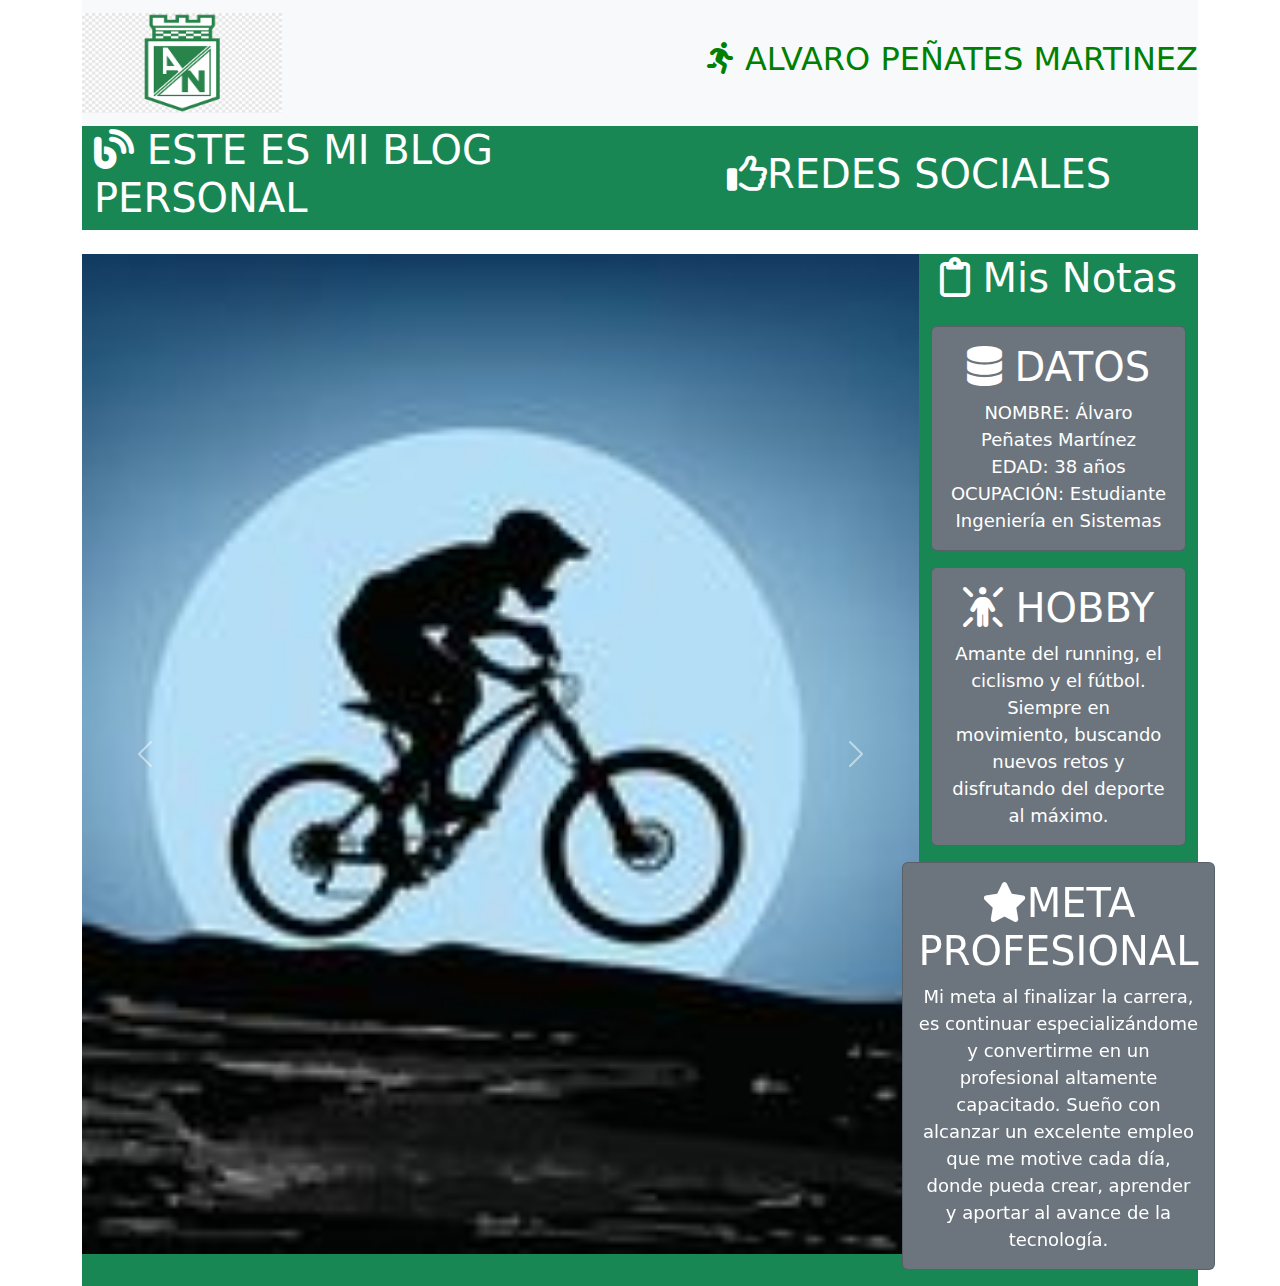
<file: index.html>
<!DOCTYPE html>
<html lang="es">
  <head>
    <meta charset="utf-8" />
    <meta name="viewport" content="width=device-width, initial-scale=1" />
    <title>Blog</title>
    <link rel="stylesheet" href="./estilos.css" />
    <link
      href="https://cdn.jsdelivr.net/npm/bootstrap@5.3.8/dist/css/bootstrap.min.css"
      rel="stylesheet"
    />
    <link
      rel="stylesheet"
      href="https://cdnjs.cloudflare.com/ajax/libs/font-awesome/6.6.0/css/all.min.css"
    />
  </head>
  <body class="container" >
    <nav class="navbar bg-body-tertiary">
      <a class="navbar-brand" href="#">
        <img src="./nacional.png" alt="Logo" width="200" height="100" />
      </a>
      <h2 class="text-center letra-verde">
        <i class="fa-solid fa-person-running"></i> ALVARO PEÑATES MARTINEZ
      </h2>
    </nav>

    <div class="container">
      <div class="row bg-success text-white">
        <div class="col-md-6 d-flex justify-content-center align-items-center">
          <h2 class="KIKE"><i class="fa-solid fa-blog"></i> ESTE ES MI BLOG PERSONAL</h2>
        </div>

        <div class="col-md-6 d-flex justify-content-center align-items-center">
          <h2 class="KIKE"><i class="fa-regular fa-thumbs-up"></i>REDES SOCIALES</h2>
        </div>
      </div>
    </div>

    <!-- CARRUSEL -->
    <div class="container-fluid mt-4">
      <div class="row bg-success">
        <!-- Carrusel -->
        <div class="col-9 p-0">
          <div id="carouselExample" class="carousel slide" data-bs-ride="carousel">
            <div class="carousel-inner">
              <div class="carousel-item active" >
                <img
                  src="./montaña.jpg"
                  class="d-block w-100 img-fluid"
                  alt="DEPORTE 1"
                />
              </div>
              <div class="carousel-item">
                <img
                  src="./running.jpeg"
                  class="d-block w-100 img-fluid"
                  alt="DEPORTE 2"
                />
              </div>
              <div class="carousel-item">
                <img
                  src="./futbol.webp"
                  class="d-block w-100 img-fluid"
                  alt="DEPORTE 3"
                />
              </div>
            </div>

            <!-- Controles del carrusel -->
            <button
              class="carousel-control-prev"
              type="button"
              data-bs-target="#carouselExample"
              data-bs-slide="prev"
            >
              <span
                class="carousel-control-prev-icon"
                aria-hidden="true"
              ></span>
              <span class="visually-hidden">Anterior</span>
            </button>
            <button
              class="carousel-control-next"
              type="button"
              data-bs-target="#carouselExample"
              data-bs-slide="next"
            >
              <span
                class="carousel-control-next-icon"
                aria-hidden="true"
              ></span>
              <span class="visually-hidden">Siguiente</span>
            </button>
          </div>
        </div>

        <!-- Lateral -->
        <div class="col-3 bg-success text-white text-center d-flex justify-content-center align-items-center flex-column">
          <h1 class="mb-4">
            <i class="fa-regular fa-clipboard"></i> Mis Notas
          </h1>

          <div class="card text-bg-secondary mb-3">
            <div class="card-body">
              <h1 class="card-title">
                <i class="fa-solid fa-database"></i> DATOS
              </h1>
              <p class="card-text">
                NOMBRE: Álvaro Peñates Martínez <br />EDAD: 38 años
                <br />OCUPACIÓN: Estudiante Ingeniería en Sistemas
              </p>
            </div>
          </div>

          <div class="card text-bg-secondary mb-3">
            <div class="card-body">
              <h1 class="card-title">
                <i class="fa-solid fa-person-rays"></i> HOBBY
              </h1>
              <p class="card-text">
                Amante del running, el ciclismo y el fútbol. Siempre en
                movimiento, buscando nuevos retos y disfrutando del deporte al
                máximo.
              </p>
            </div>
          </div>

          <div class="card text-bg-secondary mb-3">
            <div class="card-body">
              <h1 class="card-title">
                <i class="fa-solid fa-star"></i>META PROFESIONAL
              </h1>
              <p class="card-text">
                Mi meta al finalizar la carrera, es continuar especializándome y
                convertirme en un profesional altamente capacitado. Sueño con
                alcanzar un excelente empleo que me motive cada día, donde pueda
                crear, aprender y aportar al avance de la tecnología.
              </p>
            </div>
          </div>
        </div>
      </div>
    </div>

    <!-- Bootstrap JS -->
    <script src="https://cdn.jsdelivr.net/npm/bootstrap@5.3.8/dist/js/bootstrap.bundle.min.js"></script>
  </body>
</html>
</file>
<file: estilos.css>
.carousel-item img {
  height: 1000px;
  object-fit: cover;
}

h3 {
  font-weight: bold;
}

.letra-verde {
  color: green;
}

.card-body:hover {
  background-color: rgba(146, 194, 166, 0.966);
  ;
}

.KIKE {
  font-size: 40px;
  color: white;
}

.KIKE:hover {
  color: rgb(76, 177, 76);
}
.card-text {
  font-size: 18px;
}
</file>
